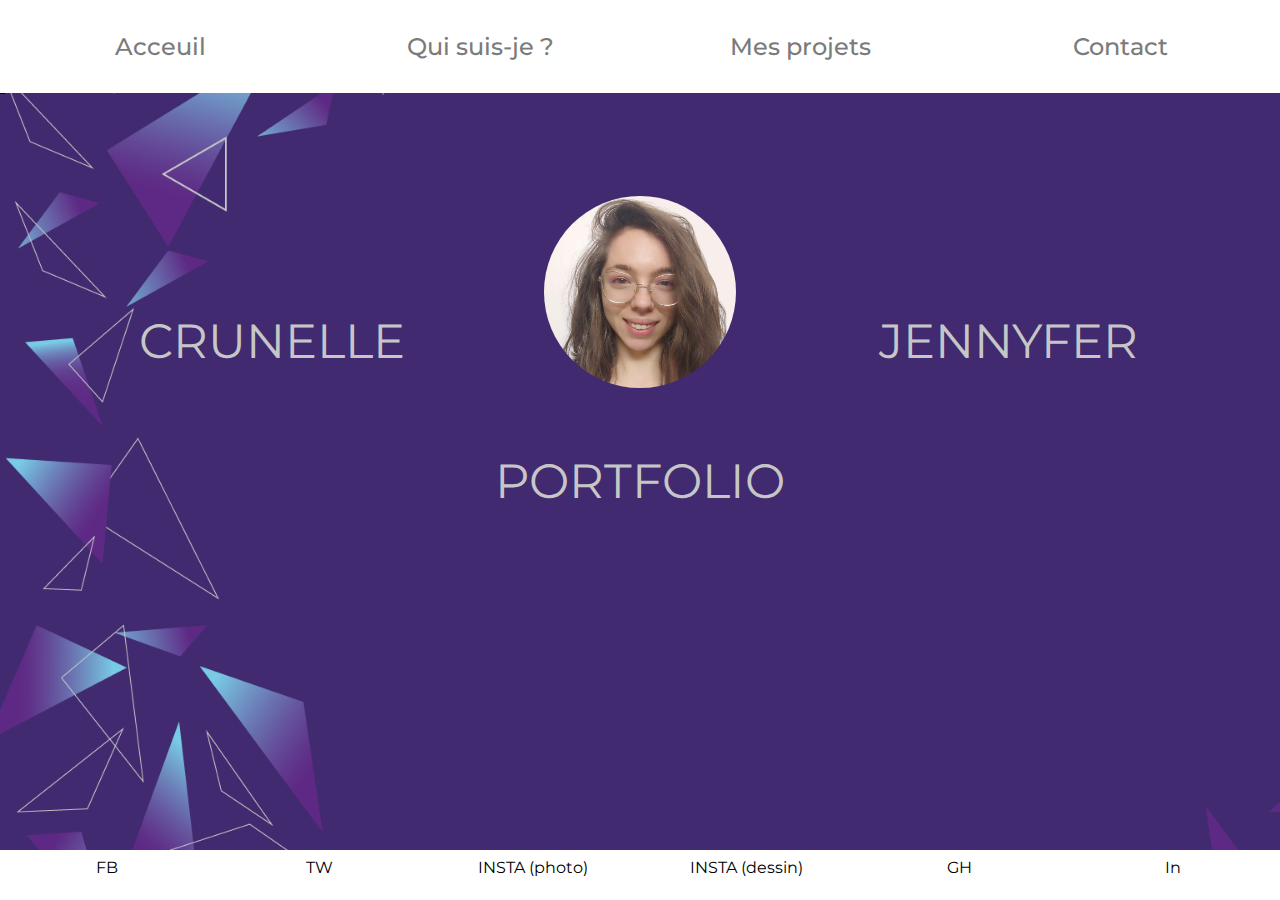
<file: index.html>
<!DOCTYPE html>
<html lang="fr">

    <head>
        <meta charset="UTF-8">
        <title>CRUNELLE Jennyfer</title>
        <link rel="stylesheet" type="text/css" href="css/style.css">
        <link href="https://fonts.googleapis.com/css2?family=Montserrat:ital,wght@0,300;0,400;0,500;0,600;0,700;0,800;1,300;1,400;1,500;1,600;1,700;1,800&display=swap" rel="stylesheet">
    </head>

    <body>
        <header class="header-area">

            <nav class="menu">
                <a href="index.html" title="Acceuil">Acceuil</a>
                <a href="description.html" title="Qui suis-je">Qui suis-je ?</a>
                <a href="projet.html" title="Mes projets">Mes projets</a>
                <a href="contact.html" title="Contact">Contact</a>
            </nav>
        </header>
        <div id="trait"></div>
        <div class="moi">
            <span id="photo">
                <p>CRUNELLE</p>
                <img src="image/CV_LM/jennyfer.jpg" alt="moi" width="100px">
                <p>Jennyfer</p>
            </span>
            <span id="port"><p>portfolio</p></span>
        </div>
    </body>
    <footer>
        <div class="RS">
            <a href="https://www.facebook.com/jennyferpupuce">FB</a>
            <a href="https://twitter.com/jennyfercrunel1">TW</a>
            <a href="https://www.instagram.com/jennyfer_crunelle/?hl=fr">INSTA (photo)</a>
            <a href="https://www.instagram.com/sadinekhajiit/?hl=fr">INSTA (dessin)</a>
            <a href="https://github.com/CrunelleJennyfer">GH</a>
            <a href="https://www.linkedin.com/in/jennyfer-crunelle-ba8bb71b6/">In</a>
        </div>
    </footer>

</html>
</file>
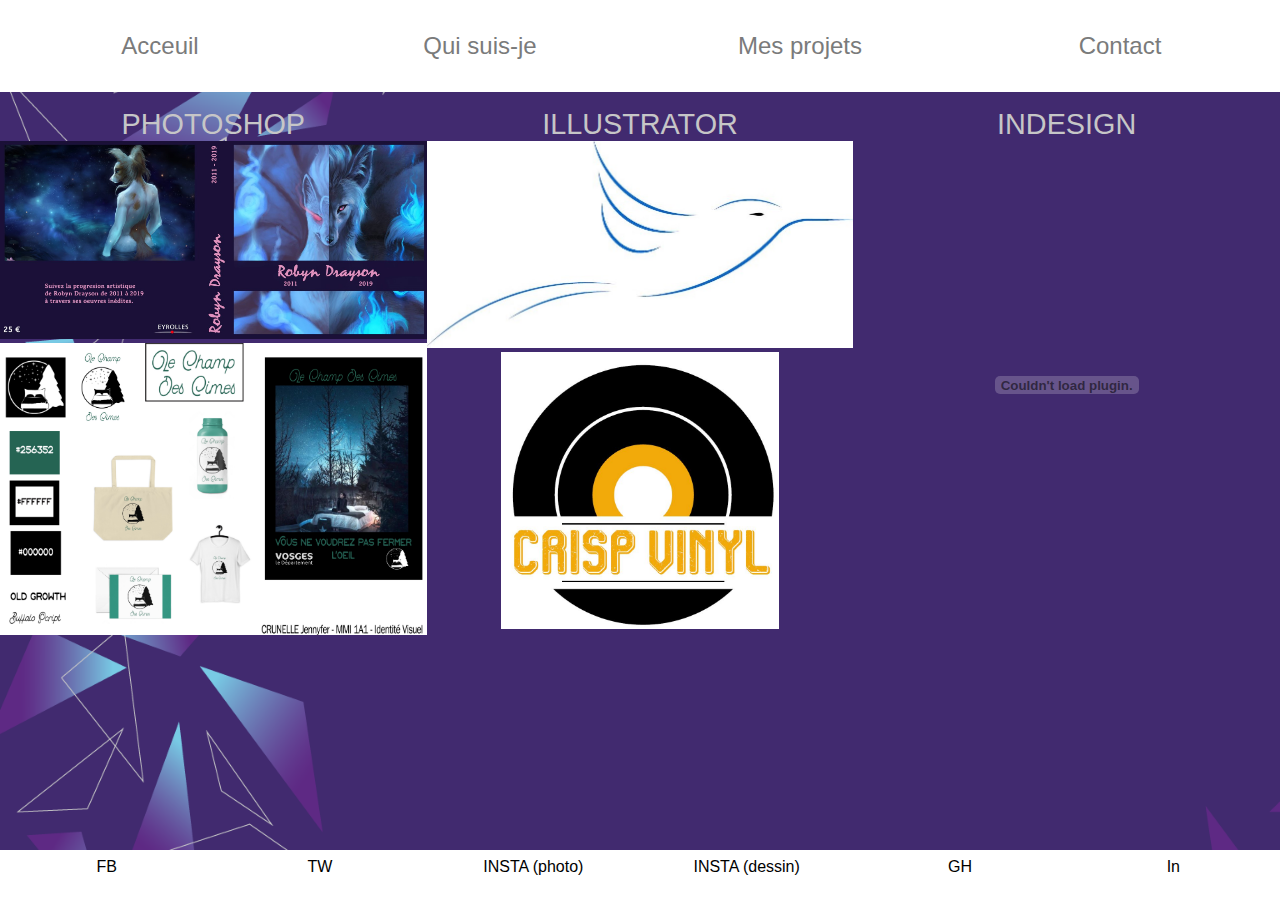
<file: projetVisu.html>
<!DOCTYPE html>
<html lang="fr">
    <head>
        <meta charset="UTF-8">
        <title>CRUNELLE Jennyfer</title>
        <link rel="stylesheet" type="text/css" href="css/style.css">
    </head>
    <body>
        <header class="header-area">

            <nav class="menu">
                <a href="index.html" title="Acceuil">Acceuil</a>
                <a href="description.html" title="Qui suis-je?">Qui suis-je</a>
                <a href="projet.html" title="Mes projets">Mes projets</a>
                <a href="contact.html" title="Contact">Contact</a>
            </nav>
        </header>
        <div class="projetvisu">
            <ul>
                <li id="tt"><href href="#" title="PS">Photoshop</href></li>
                <li> <img src="image/projet_img/couve.jpg"></li>
                <li> <img src="image/projet_img/planche.jpg"></li>
            </ul>
            <ul id="ttA">
                <li id="tt"><href href="#" title="ai">Illustrator</href></li>
                <li> <img src="image/projet_img/oiseau.JPG"></li>
                <li> <img id="Il" src="image/projet_img/logo crisp vinyl.JPG"></li>
            </ul>
            <ul id="ttA">
                <li id="tt"><href href="#" title="indd">inDesign</href></li>
                <li><object id="visuIm" data="image/projet_img/CRUNELLE_Jennyfer_Immobile.pdf"></object></li>
            </ul>
        </div>
    </body>
    <footer>
        <div class="RS">
            <a href="https://www.facebook.com/jennyferpupuce">FB</a>
            <a href="https://twitter.com/jennyfercrunel1">TW</a>
            <a href="https://www.instagram.com/jennyfer_crunelle/?hl=fr">INSTA (photo)</a>
            <a href="https://www.instagram.com/sadinekhajiit/?hl=fr">INSTA (dessin)</a>
            <a href="https://github.com/CrunelleJennyfer">GH</a>
            <a href="https://www.linkedin.com/in/jennyfer-crunelle-ba8bb71b6/">In</a>
        </div>
    </footer>
</html>
</file>
<file: css/style.css>
*, html{
    margin     : 0;
    padding    : 0;
    width      : 100%;
}

body{
    font-family     : 'Montserrat', sans-serif;
    background-image: url("../image/background.png");
    background-size : cover;
    display         : table;
    width           : 100%;
}
html, body{
    height: 100%;
}

.header-area{
    background-color: white;
    text-align      : center;
}

.menu{
    display        : flex;
    justify-content: space-around;
}
.menu a{
    margin-top     : 2rem;
    margin-bottom  : 2rem;
    text-decoration: none;
    color          : #7a7b7b;
    font-size      : 1.5rem;
    font-weight    : 500;
}

.moi{
    display         : block;
    color           : #c6c6c7;
    font-size       : 3rem;
    text-transform  : uppercase;
}
.moi>span{
    display        : flex;
    justify-content: space-between;
    text-align     : center;
}
#photo p{
    margin-top: 17%;
}
#port p{
    margin-top: 5%;
}
.moi>span img{
    margin-top: 8%;
    width                : 15%;
    border-radius        : 100%;
    -webkit-border-radius: 100%;
    -moz-border-radius   : 100%;
    -ms-border-radius    : 100%;
    -o-border-radius     : 100%;
}
.info{
    margin-top: 1rem;
    align-items: center;
    justify-content: center;
    display: inline-block;
}
object#CV_LM{
    margin-left: 2.5rem;
    width: 45%;
}
object#visu{
    width: 100%;
    height: 30rem;
}
object#visuIm{
    width: 100%;
    height: 30.5rem;
}
img#Il{
    width: 65%;
}
.projet, .contact{
    color          : #c6c6c7;
    font-size      : 2rem;
    text-transform : uppercase;
    display        : flex;
    justify-content: space-between;
}
.projet a {
    text-align     : right;
    display        : block;
    text-decoration: none;
    color          : #c6c6c7;
}
.projet>span{
    display: block;
}
#desc, #num{
    text-align : left;
    margin-top : 10%;
    margin-left: 10%;
}
#web{
    text-align : left;
    margin-top : 10%;
    margin-left: 10%;
}
#web:hover, #audiovisu:hover{
    text-decoration: underline;
}
#audiovisu, #mail{
    margin-right : 10%;
    margin-top   : 29%;
    margin-bottom: 2%;
}

footer{
    background-color: white;
    display         : table-row;
    height          : 50px;
}
.RS{
    margin-top     : 0.5rem;
    display        : flex;
    justify-content: space-around;
    text-align     : center;
}

#trait{
    height:0px;
    width:5px;
    border-bottom:1px solid #000;
    
    -webkit-animation: increase 3s;
    -moz-animation:    increase 3s; 
    -o-animation:      increase 3s; 
    animation:         increase 3s; 
    animation-fill-mode: forwards;
}

@keyframes increase {
    100% {
        width: 300px;
    }
}

.projetdev, .projetvisu{
    margin-top: 1rem;
    text-decoration: none;
    display        : flex;
    color          : #c6c6c7;
}

.projetdev ul, .projetvisu ul{
    list-style: none;
    text-align: center;
}
.projetdev ul li#tt, .projetvisu ul li#tt{
    font-size      : 1.8rem;
    text-align: center;
    text-transform : uppercase;
}
.RS a{
    text-decoration: none;
    color: black;
}
</file>
